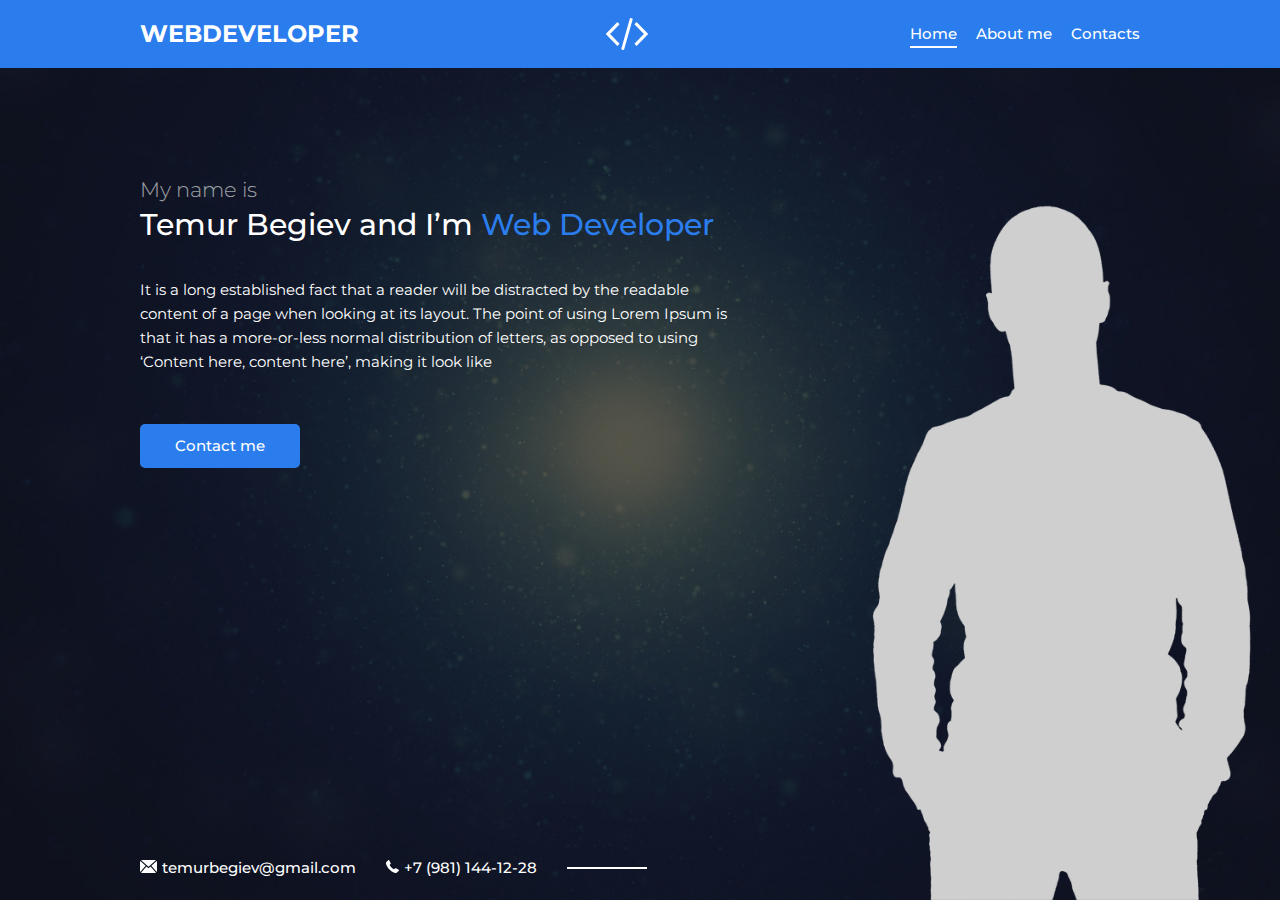
<file: index.html>
<!DOCTYPE html>
<html lang="en">
<head>
    <meta charset="UTF-8">
    <link href="https://fonts.googleapis.com/css2?family=Montserrat:wght@300;400;500;700&display=swap" rel="stylesheet">
    <link rel="stylesheet" href="css/style.css">
    <title>Personal Folio</title>
</head>
<body>

    <div class="page">

        <!-- Header -->
        <header class="header">

            <div class="container">
               <div class="header-inner">

                    <div class="haeder-brad">WEBDEVELOPER</div>
                    <div class="header-logo"><img src="img/code.svg" alt=""></div>
                    <nav class="header-nav">
                        <a class="header-nav-link active" href="index.html">Home</a>
                        <a class="header-nav-link" href="about.html">About me</a>
                        <a class="header-nav-link" href="contacts.html">Contacts</a>
                    </nav>

                </div>
            </div>

        </header>
        <!-- /Header -->

        <!--Main-->
        <div class="container">

            <main class="content">
                <div class="contet-header">
                    <h2 class="title1">My name is</h2>
                    <h1 class="title2">Temur Begiev and I’m <span>Web Developer</span></h1>
                </div>
                <div class="main-text">
                    <p>It is a long established fact that a reader will be distracted by the readable content of a page when looking at its layout. The point of using Lorem Ipsum is that it has a more-or-less normal distribution of letters, as opposed to using ‘Content here, content here’, making it look like</p>
                </div>
                <a class="btn" href="contacts.html">Contact me</a>
            </main>

        </div>

        <!--/Main-->

        <img class="author" src="img/me.png" alt="">

        <!--Footer-->
       <footer class="footer">

            <div class="container">

                <div class="contacts">
                    <a href="mailto:temurbegiev@gmail.com"><img src="img/mail.svg" alt="">temurbegiev@gmail.com</a>
                    <a href="tel:+79811441228"><img src="img/tel.svg" alt="">+7 (981) 144-12-28</a>
                </div>

            </div>

       </footer>
       <!--/Footer-->

    </div>

</body>
</html>
</file>
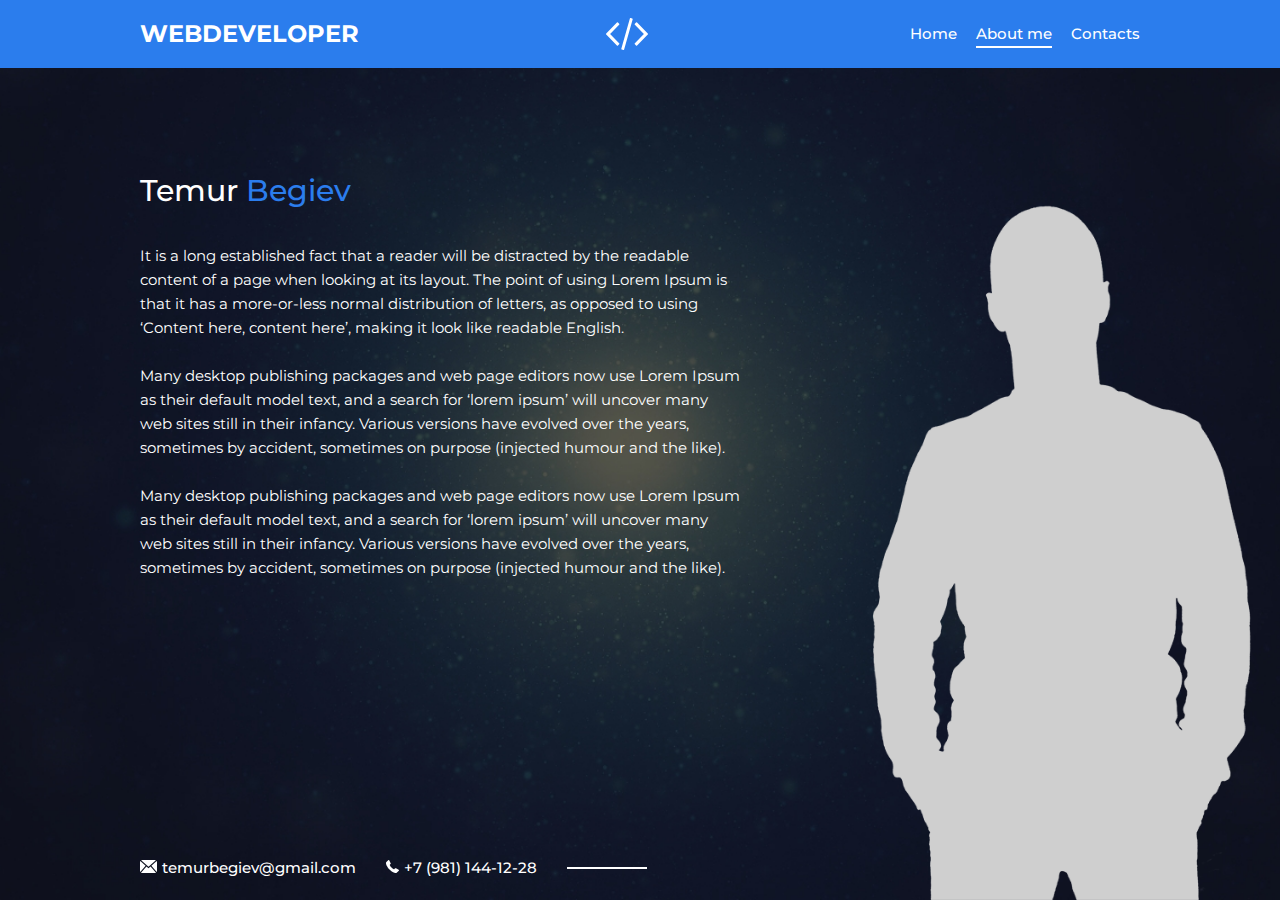
<file: about.html>
<!DOCTYPE html>
<html lang="en">
<head>
    <meta charset="UTF-8">
    <link href="https://fonts.googleapis.com/css2?family=Montserrat:wght@300;400;500;700&display=swap" rel="stylesheet">
    <link rel="stylesheet" href="css/style.css">
    <title>About me</title>
</head>
<body>

    <div class="page">

        <!-- Header -->
        <header class="header">

            <div class="container">
               <div class="header-inner">

                    <div class="haeder-brad">WEBDEVELOPER</div>
                    <div class="header-logo"><img src="img/code.svg" alt=""></div>
                    <nav class="header-nav">
                        <a class="header-nav-link" href="index.html">Home</a>
                        <a class="header-nav-link active" href="about.html">About me</a>
                        <a class="header-nav-link" href="contacts.html">Contacts</a>
                    </nav>

                </div>
            </div>

        </header>
        <!-- /Header -->

        <!--Main-->
        <div class="container">

            <main class="content">
                <div class="contet-header">
                    <h1 class="title2">Temur <span>Begiev</span></h1>
                </div>

                <div class="main-text">
                    <p>It is a long established fact that a reader will be distracted by the readable content of a page when looking at its layout. The point of using Lorem Ipsum is that it has a more-or-less normal distribution of letters, as opposed to using ‘Content here, content here’, making it look like readable English.<br><br>Many desktop publishing packages and web page editors now use Lorem Ipsum as their default model text, and a search for ‘lorem ipsum’ will uncover many web sites still in their infancy. Various versions have evolved over the years, sometimes by accident, sometimes on purpose (injected humour and the like).<br><br>Many desktop publishing packages and web page editors now use Lorem Ipsum as their default model text, and a search for ‘lorem ipsum’ will uncover many web sites still in their infancy. Various versions have evolved over the years, sometimes by accident, sometimes on purpose (injected humour and the like).
                    </p>
                </div>

            </main>

        </div>

        <!--/Main-->

        <img class="author" src="img/me.png" alt="">

        <!--Footer-->
       <footer class="footer">

            <div class="container">

                <div class="contacts">
                    <a href="mailto:temurbegiev@gmail.com"><img src="img/mail.svg" alt="">temurbegiev@gmail.com</a>
                    <a href="tel:+79811441228"><img src="img/tel.svg" alt="">+7 (981) 144-12-28</a>
                </div>

            </div>

       </footer>
       <!--/Footer-->

    </div>

</body>
</html>
</file>
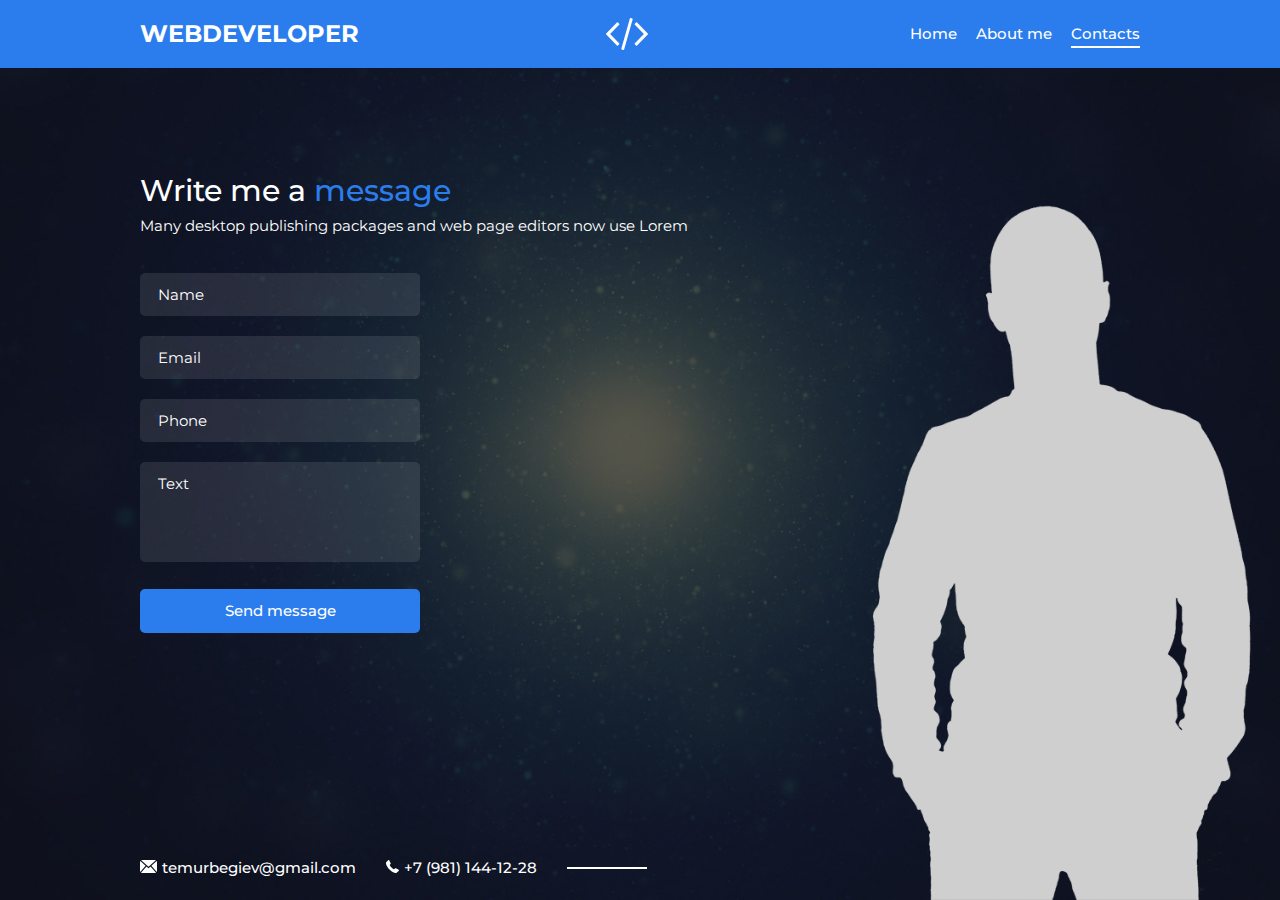
<file: contacts.html>
<!DOCTYPE html>
<html lang="en">
<head>
    <meta charset="UTF-8">
    <link href="https://fonts.googleapis.com/css2?family=Montserrat:wght@300;400;500;700&display=swap" rel="stylesheet">
    <link rel="stylesheet" href="css/style.css">
    <title>Contacts</title>
</head>
<body>

    <div class="page">

        <!-- Header -->
        <header class="header">

            <div class="container">
               <div class="header-inner">

                    <div class="haeder-brad">WEBDEVELOPER</div>
                    <div class="header-logo"><img src="img/code.svg" alt=""></div>
                    <nav class="header-nav">
                        <a class="header-nav-link" href="index.html">Home</a>
                        <a class="header-nav-link" href="about.html">About me</a>
                        <a class="header-nav-link active" href="contacts.html">Contacts</a>
                    </nav>

                </div>
            </div>

        </header>
        <!-- /Header -->

        <!--Main-->
        <div class="container">

            <main class="content">
                <div class="contet-header">
                    <h1 class="title2">Write me a <span>message</span></h1>
                    <p>Many desktop publishing packages and web page editors now use Lorem</p>
                </div>

                <form class="form" action="/" method="post">

                    <div class="form-group"><input class="input" type="text" placeholder="Name"></div>
                    <div class="form-group"><input class="input" type="email" placeholder="Email"></div>
                    <div class="form-group"><input class="input" type="tel" placeholder="Phone"></div>
                    <div class="form-group"><textarea name="text" class="textarea" placeholder="Text"></textarea></div>
                    <div class="form-group"><button class="btn btn-full">Send message</button></div>

                </form>

            </main>

        </div>

        <!--/Main-->

        <img class="author" src="img/me.png" alt="">

        <!--Footer-->
       <footer class="footer">

            <div class="container">

                <div class="contacts">
                    <a href="mailto:temurbegiev@gmail.com"><img src="img/mail.svg" alt="">temurbegiev@gmail.com</a>
                    <a href="tel:+79811441228"><img src="img/tel.svg" alt="">+7 (981) 144-12-28</a>
                </div>

            </div>

       </footer>
       <!--/Footer-->

    </div>

</body>
</html>
</file>
<file: css/style.css>
*,
*:before,
*:after {
    box-sizing: border-box;
}

html {
    font-size: 15px;
}

body {
    font-family: "Montserrat";
    font-size: 1rem;
    line-height: 1.6;
    margin: 0;
}

h1, h2, h3, h4, h5, h6 {
    margin: 0;
}

p {
    margin: 0;
}

/*Page
==================*/

.page {
    width: 100%;
    height: 100vh;
    background: url(../img/bg.jpg) center no-repeat;
    background-size: cover;
    position: relative;
}

/* Header
====================*/

.header {
    background-color: #2B7DED;
    padding: 1rem 0;
    margin-bottom: 105px;

}

.container {
    width: 100%;
    max-width: 1000px;
    margin: 0 auto;
}

.header-inner {
    display: flex;
    justify-content: space-between;
    align-items: center;
}

.haeder-brad {
    font-size: 1.6rem;
    text-transform: uppercase;
    color: #fff;
    font-weight: bold;
}

.header-nav-link {
    text-decoration: none;
    color: #fff;
    font-weight: 500;
    font-size: 1rem;
    margin-left: 1rem;
    transition: color 0.2s linear;
}

.header-nav-link:hover {
    color: #b2e3fd;
}

.header-nav-link.active {
    position: relative;
}

.header-nav-link.active:after {
    content: "";
    width: 100%;
    height: 2px;

    background-color: #fff;

    position: absolute;
    left: 0;
    bottom: -5px;
}

.header-logo img {
    display: block;
}

.content {
    width: 600px;
}

.title1 {
    font-size: 21px;
    font-weight: 300;
    color: rgba(255,255,255,0.6);
}

.title2 {
    font-size: 30px;
    font-weight: 500;
    color: #FFFFFF;
    line-height: 1.2;
    margin-bottom: 5px;

}

.contet-header {
    margin-bottom: 35px;
    color: #fff;
}

.title2 > span {
    color: #2B7DED;
}

.main-text {
    color: #fff;
    font-size: 15px;
    margin-bottom: 50px;
    font-weight: 400;
}

.btn {
    display: inline-block;
    background-color: #2B7DED;
    color: #fff;
    text-decoration: none;
    border-radius: 5px;
    padding: 10px 35px;
    font-weight: 500;
    transition: background-color 0.2s linear;
    border: none;
    font-family: inherit;
    font-size: 1rem;
    line-height: 1.6;
}

.btn-full {
    width: 100%;
    display: block;
}

.btn:hover {
    background-color: #1560c7;
    cursor: pointer;
}

.author {
    position: absolute;
    bottom: 0;
    right: 20px;
}

.footer {
    position: absolute;
    bottom: 20px;
    left: 0;
    width: 100%;
    color: #fff;
}

.contacts {
    display: flex;
    align-items: center;
}

.contacts > a {
    color: #fff;
    text-decoration: none;
    font-weight: 500;
    margin-right: 2rem;
}

.contacts > a:last-child {
    margin-right: 0;
    position: relative;
}

.contacts > a:hover {
    text-decoration: underline;
}

.contacts > a > img {
    margin-right: 5px;
}

.contacts > a:last-child:after {
    content: "";
    height: 2px;
    width: 80px;
    background-color: #fff;
    position: absolute;
    left: 100%;
    top: 11px;
    margin-left: 2rem;
    cursor: default;
    pointer-events: none;
}


.form {
    width: 100%;
    max-width: 280px;
}

.input,
.textarea {
    width: 100%;
    font-family: inherit;
    font-size: 1rem;
    background-color: rgba(255,255,255,0.1);
    border: none;
    padding: 12px 18px;
    color: #fff;
    border-radius: 5px;
}

.input::placeholder,
.textarea::placeholder {
    color: #fff;
}

.form-group {
    margin-bottom: 20px;
}

.textarea {
    height: 100px;
    resize: none;
}
</file>
